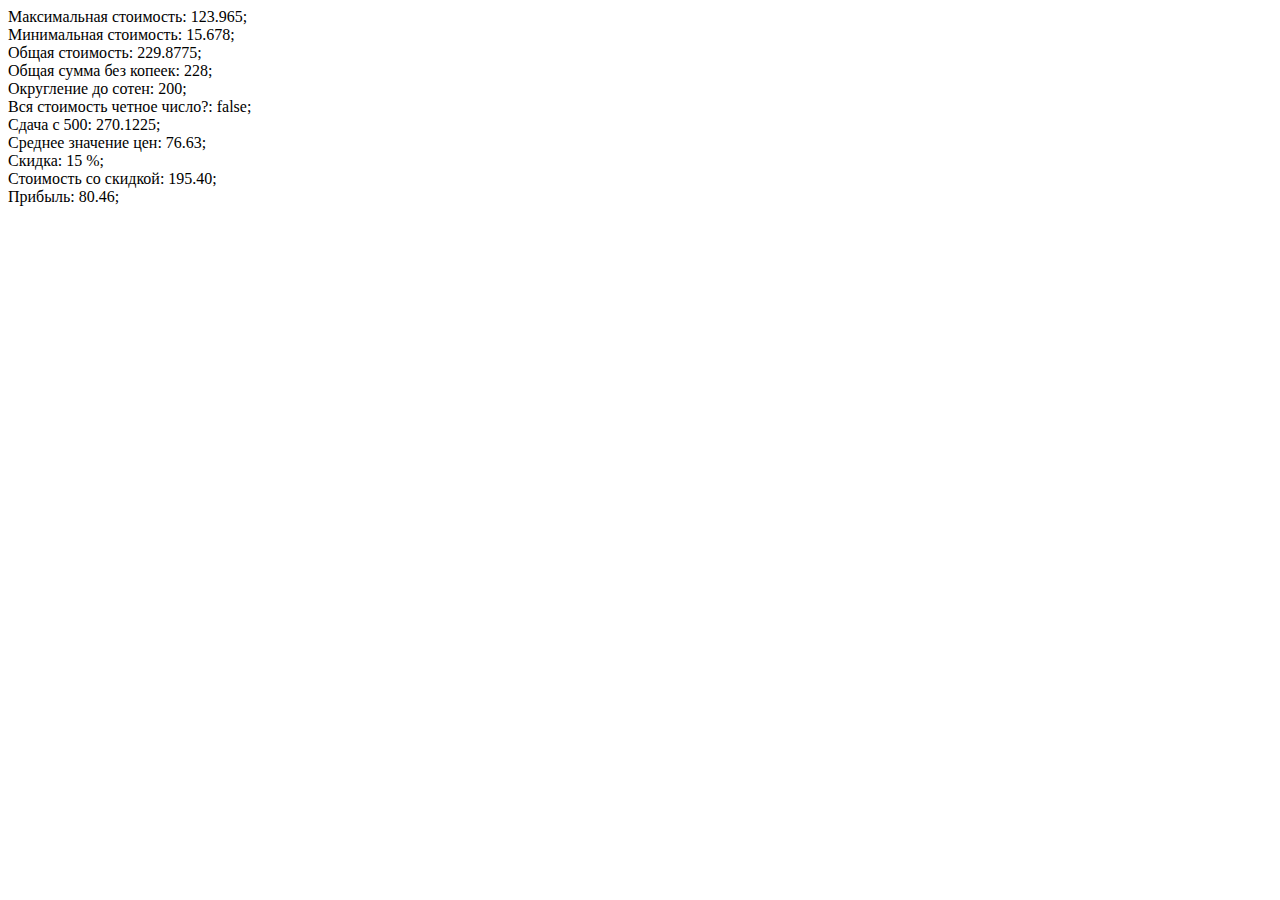
<file: HW1(VariablesAndTypes)/index.html>
<!DOCTYPE html>
<html lang="en">
  <head>
    <meta charset="UTF-8" />
    <meta http-equiv="X-UA-Compatible" content="IE=edge" />
    <meta name="viewport" content="width=device-width, initial-scale=1.0" />
    <title>HW1 Variables and Types</title>
  </head>
  <body></body>
  <script src="./script.js"></script>
</html>
</file>
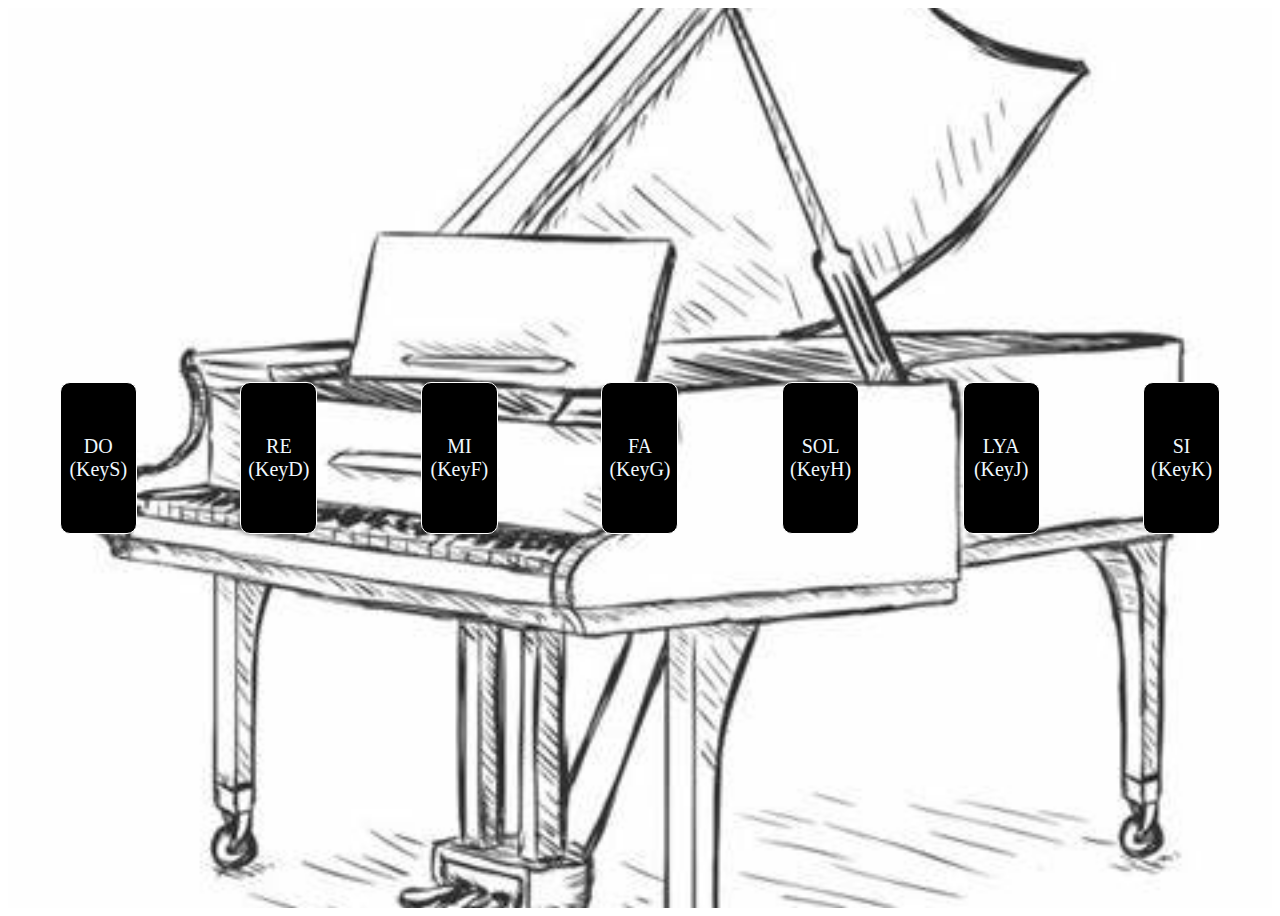
<file: HW10(Event)/index.html>
<!DOCTYPE html>
<html lang="en">
  <head>
    <meta charset="UTF-8" />
    <meta name="viewport" content="width=device-width, initial-scale=1.0" />
    <link rel="stylesheet" href="style.css" />
    <title>Event</title>
  </head>
  <body>
    <div class="container">
      <div class="button" id="KeyS"><span>DO</span><span>(KeyS)</span></div>
      <div class="button" id="KeyD"><span>RE</span><span>(KeyD)</span></div>
      <div class="button" id="KeyF"><span>MI</span><span>(KeyF)</span></div>
      <div class="button" id="KeyG"><span>FA</span><span>(KeyG)</span></div>
      <div class="button" id="KeyH"><span>SOL</span><span>(KeyH)</span></div>
      <div class="button" id="KeyJ"><span>LYA</span><span>(KeyJ)</span></div>
      <div class="button" id="KeyK"><span>SI</span><span>(KeyK)</span></div>
    </div>

    <!-- <audio src="audio/do.mp3" id="KeyS"></audio>
    <audio src="audio/re.mp3" id="KeyD"></audio>
    <audio src="audio/mi.mp3" id="KeyF"></audio>
    <audio src="audio/fa.mp3" id="KeyG"></audio>
    <audio src="audio/sol.mp3" id="KeyH"></audio>
    <audio src="audio/lya.mp3" id="KeyJ"></audio>
    <audio src="audio/si.mp3" id="KeyK"></audio> -->
    <script src="script.js"></script>
  </body>
</html>
</file>
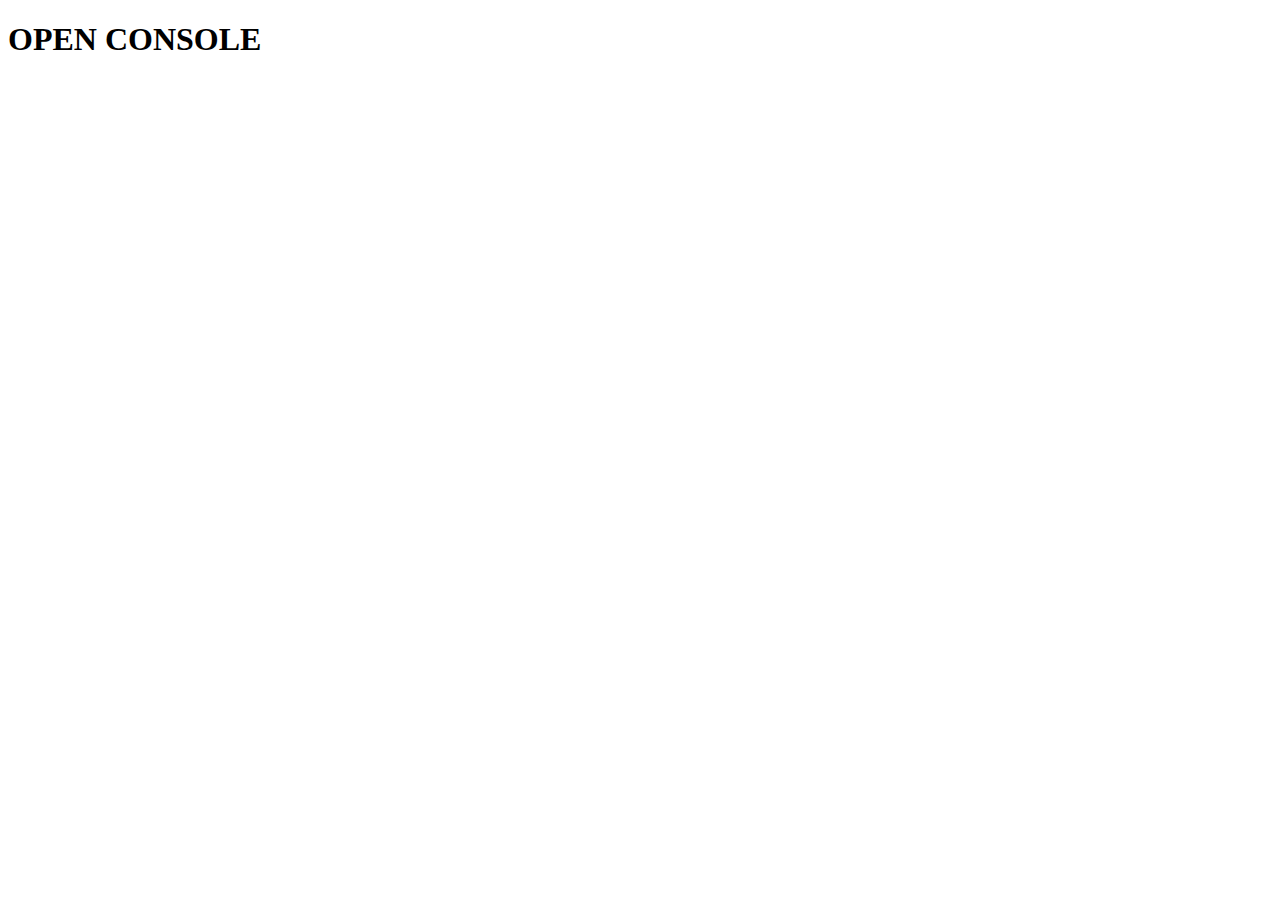
<file: HW11(AsyncPromise)/index.html>
<!DOCTYPE html>
<html lang="en">
  <head>
    <meta charset="UTF-8" />
    <meta name="viewport" content="width=device-width, initial-scale=1.0" />
    <title>AsyncPromise</title>
  </head>
  <body>
    <h1>OPEN CONSOLE</h1>
    <script src="script.js"></script>
  </body>
</html>
</file>
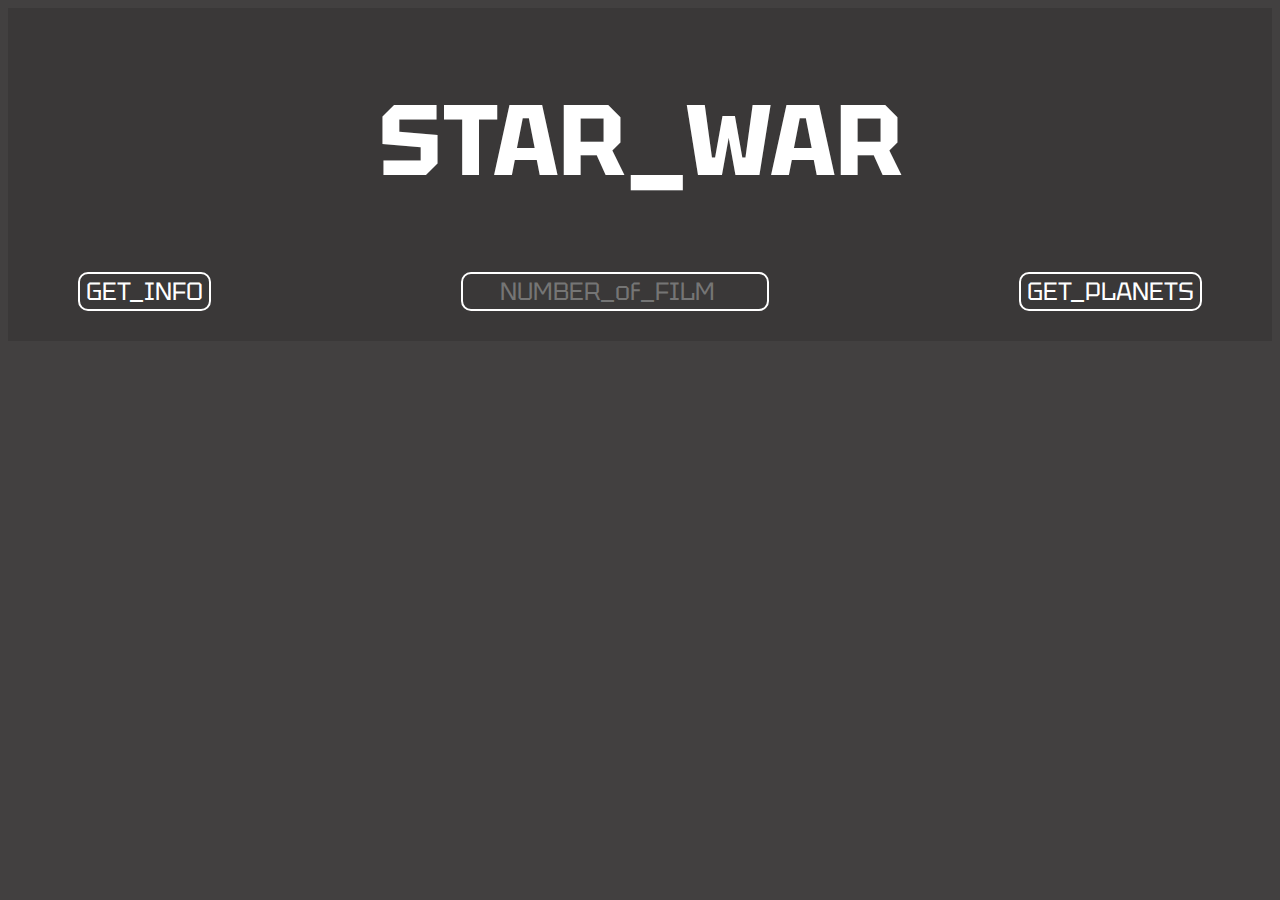
<file: HW12(Server)/index.html>
<!DOCTYPE html>
<html lang="en">
  <head>
    <meta charset="UTF-8" />
    <meta name="viewport" content="width=device-width, initial-scale=1.0" />
    <link rel="stylesheet" href="style/flex.css" />
    <link rel="stylesheet" href="style/main.css" />
    <link rel="preconnect" href="https://fonts.googleapis.com" />
    <link rel="preconnect" href="https://fonts.gstatic.com" crossorigin />
    <link
      href="https://fonts.googleapis.com/css2?family=Tektur:wght@400;500;700&display=swap"
      rel="stylesheet"
    />
    <link rel="preconnect" href="https://fonts.googleapis.com" />
    <link rel="preconnect" href="https://fonts.gstatic.com" crossorigin />
    <link
      href="https://fonts.googleapis.com/css2?family=Tektur:wght@400;500;700&display=swap"
      rel="stylesheet"
    />
    <title>HW12_SERVER</title>
  </head>
  <body>
    <div class="main flex">
      <h1>STAR_WAR</h1>
      <nav class="nav">
        <button class="button" id="getInfo">GET_INFO</button>
        <input
          type="number"
          class="button"
          id="numberFilm"
          placeholder="NUMBER_of_FILM"
          max="6"
          min="1"
        />
        <button class="button" id="getPlanets">GET_PLANETS</button>
      </nav>
      <div class="section"></div>
      <button class="button" id="back" style="display: none">BACK</button>
      <button class="button" id="next" style="display: none">NEXT</button>
      <button class="button" id="clean" style="display: none">CLEAN_ALL</button>
    </div>

    <script src="script.js"></script>
  </body>
</html>

<!-- <button class="button" id="getInfo">Get INFO</button>
      <input
        type="text"
        class="button"
        id="numberFilm"
        placeholder="Number of Film"
      />
      <button class="button" id="getPlanets">Get PLANETS</button> -->
</file>
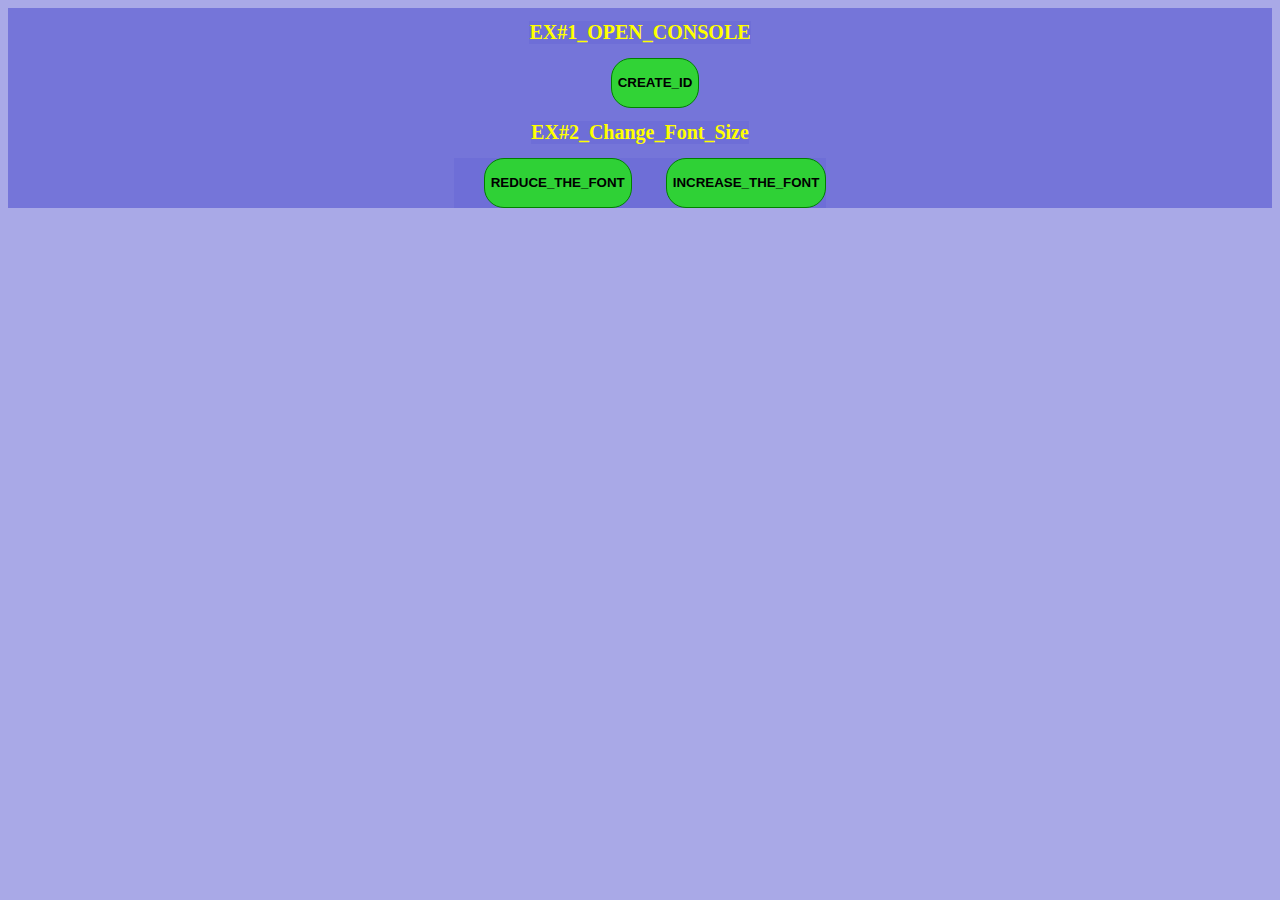
<file: HW13(SimbolIteratorGenerator)/index.html>
<!DOCTYPE html>
<html lang="en">
  <head>
    <meta charset="UTF-8" />
    <meta name="viewport" content="width=device-width, initial-scale=1.0" />
    <link rel="stylesheet" href="style.css" />
    <title>HW13#SimbolIteratorGenerator</title>
  </head>
  <body>
    <div class="section">
      <h1 style="font-size: 20px">EX#1_OPEN_CONSOLE</h1>
      <button type="button" class="button" id="createId">CREATE_ID</button>
      <h1 id="fontSize" style="font-size: 20px">EX#2_Change_Font_Size</h1>
      <div>
        <button type="button" class="button" id="reduce">
          REDUCE_THE_FONT
        </button>
        <button type="button" class="button" id="increase">
          INCREASE_THE_FONT
        </button>
      </div>
    </div>
    <script src="script.js"></script>
  </body>
</html>
</file>
<file: HW10(Event)/style.css>
.container{
    background-image: url(./img/background.jpg);
    background-repeat: no-repeat;
    background-position: center;
    background-size: cover;
    height: 900px;
    display: flex;    
    justify-content: space-around;
    align-items: center;
    margin: auto;
}

.button{      
    width: 75px;
    height: 150px;
    border: 1px solid white;
    border-radius: 10px;
    background-color: black;  
    color: aliceblue;  
    display: flex;
    flex-direction: column;
    justify-content: center;
    align-items: center;
    font-size: 20px;
}



.button:hover{
    box-shadow: 10px 5px 5px rgb(7, 1, 1);
}

.keyClice{
    box-shadow: 10px 5px 5px rgb(7, 1, 1);
}
</file>
<file: HW12(Server)/style/flex.css>
.flex{
    display: flex;
    flex-direction: column;
    justify-content: center;
}
h1{
    flex-basis: 100%;
}
.nav {
    flex-basis: 100%;
    display: flex;
    justify-content: space-between;
}
.section{
    display: grid;
    grid-template-columns:  repeat(6, 1fr);
    gap: 15px;
}
</file>
<file: HW12(Server)/style/main.css>
*{
    font-family: 'Tektur', cursive;
    color: white;
    background-color: rgba(58, 56, 56, 0.959);
}

h1{
   font-size: 100px;
   text-align: center;
}
.nav{
    padding: 0 70px;
}
.button{
    border-radius: 10px;
    text-align: center;
    font-size: 25px;
    background-color: rgba(58, 56, 56, 0.959);
    border: solid 2px white;
    margin-bottom: 10px;

}
input{
    width: 300px;
}
.button:hover{
    border: solid 3px green;
    color: green;
    font-size: 27px;
}
.section{
    padding-bottom: 20px;
}
.cardInfo{
    border: solid 1px white;
}
.title{    
    color: green;
    font-size: 20px;

}
span{
    display: block;
}
</file>
<file: HW13(SimbolIteratorGenerator)/style.css>
*{
    background-color: rgba(106, 106, 214, 0.575);
}
h1{
    color: yellow;
}
.section{ 
    display: flex;
    flex-direction: column;
    justify-content: center;
    align-items: center;
}

.button{
    background-color: rgba(31, 235, 13, 0.795);
    height: 50px;
    margin-left: 30px;
    border-radius: 20px;
    font-weight: bold;
    border: solid 1px green;
}

.button:hover{
    background-color: blue;
    border: solid 2px yellow;
    color: yellow;
    font-size: 16px;
}
</file>
